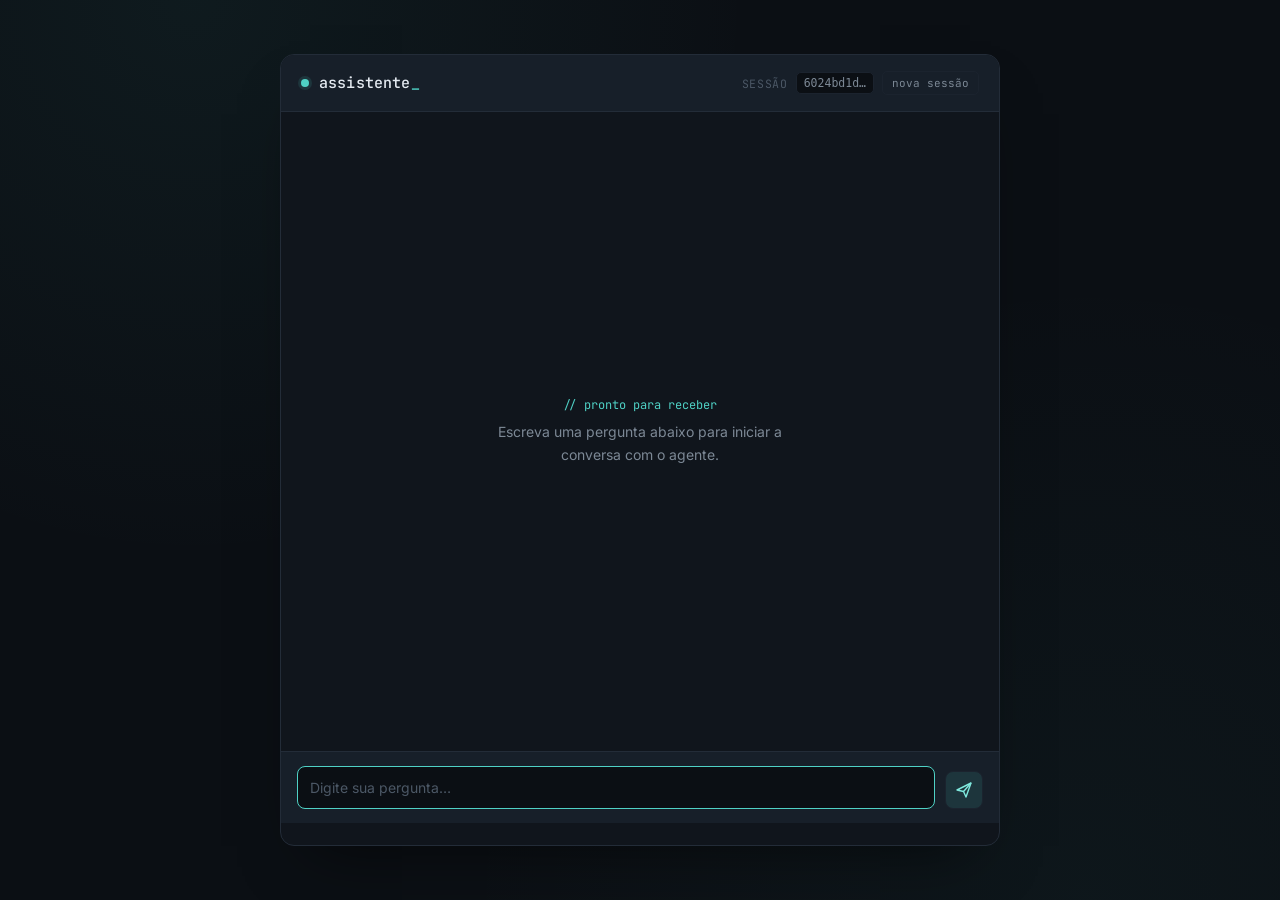
<file: frontend/index.html>
<!DOCTYPE html>
<html lang="pt-BR">
<head>
  <meta charset="UTF-8" />
  <meta name="viewport" content="width=device-width, initial-scale=1.0" />
  <title>console — assistente</title>
  <link rel="preconnect" href="https://fonts.googleapis.com">
  <link rel="preconnect" href="https://fonts.gstatic.com" crossorigin>
  <link href="https://fonts.googleapis.com/css2?family=JetBrains+Mono:wght@400;500;600&family=Inter:wght@400;500;600&display=swap" rel="stylesheet">
  <link rel="stylesheet" href="style.css" />
</head>
<body>

  <div class="console">

    <header class="console__header">
      <div class="header__identity">
        <span class="header__dot" id="status-dot" aria-hidden="true"></span>
        <h1 class="header__title">assistente<span class="header__cursor">_</span></h1>
      </div>
      <div class="header__meta">
        <span class="header__label">sessão</span>
        <code class="header__session" id="session-id">—</code>
        <button class="header__reset" id="reset-session" title="Iniciar nova sessão">nova sessão</button>
      </div>
    </header>

    <main class="console__thread" id="thread" aria-live="polite">
      <div class="thread__empty" id="thread-empty">
        <p class="empty__eyebrow">// pronto para receber</p>
        <p class="empty__text">Escreva uma pergunta abaixo para iniciar a conversa com o agente.</p>
      </div>
    </main>

    <form class="console__composer" id="composer" autocomplete="off">
      <textarea
        class="composer__input"
        id="pergunta"
        placeholder="Digite sua pergunta…"
        rows="1"
        required
      ></textarea>
      <button type="submit" class="composer__send" id="enviar" aria-label="Enviar pergunta">
        <svg width="18" height="18" viewBox="0 0 18 18" fill="none" xmlns="http://www.w3.org/2000/svg">
          <path d="M2 9L16 2L11 16L8.5 10.5L2 9Z" stroke="currentColor" stroke-width="1.4" stroke-linejoin="round"/>
          <path d="M8.5 10.5L16 2" stroke="currentColor" stroke-width="1.4" stroke-linejoin="round"/>
        </svg>
      </button>
    </form>

    <p class="console__hint" id="hint"></p>

  </div>

  <script src="app.js"></script>
</body>
</html>
</file>
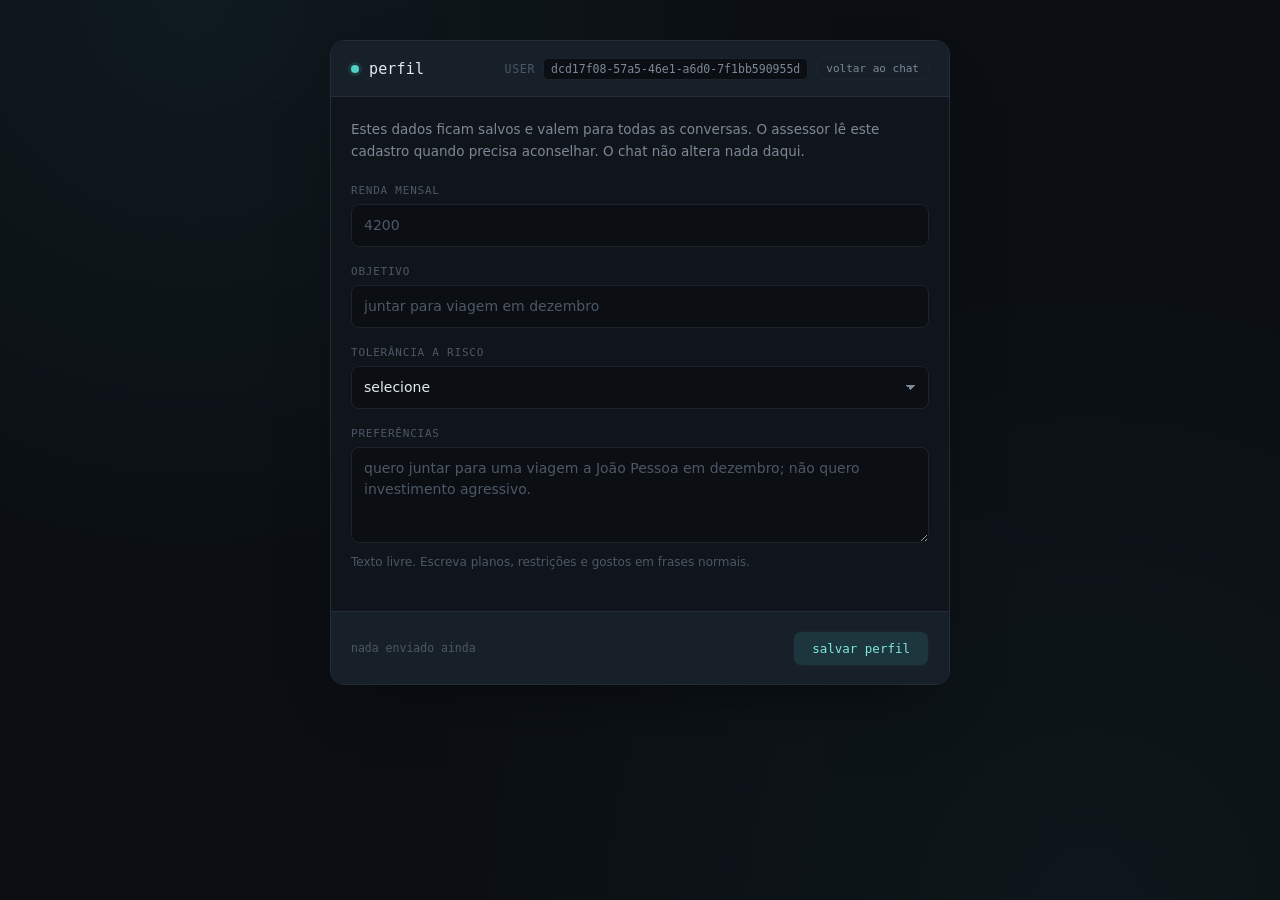
<file: frontend/perfil.html>
<!DOCTYPE html>
<html lang="pt-BR">
<head>
  <meta charset="UTF-8" />
  <meta name="viewport" content="width=device-width, initial-scale=1.0" />
  <title>assessor.ai — perfil</title>
  <link rel="stylesheet" href="perfil.css" />
</head>
<body>

  <main class="sheet">
    <header class="sheet__header">
      <div class="sheet__identity">
        <span class="sheet__dot"></span>
        <h1 class="sheet__title">perfil</h1>
      </div>
      <div class="sheet__meta">
        <span class="sheet__label">user</span>
        <span class="sheet__user" id="user-badge">—</span>
        <a class="sheet__back" href="index.html">voltar ao chat</a>
      </div>
    </header>

    <div class="sheet__body">
      <p class="sheet__intro">
        Estes dados ficam salvos e valem para todas as conversas. O assessor lê
        este cadastro quando precisa aconselhar. O chat não altera nada daqui.
      </p>

      <!-- Os names abaixo são o contrato com a API. Não renomeie. -->
      <div class="field">
        <label class="field__label" for="renda_mensal">renda mensal</label>
        <input
          class="field__control"
          type="number"
          id="renda_mensal"
          name="renda_mensal"
          min="0"
          step="0.01"
          placeholder="4200"
        />
      </div>

      <div class="field">
        <label class="field__label" for="objetivo">objetivo</label>
        <input
          class="field__control"
          type="text"
          id="objetivo"
          name="objetivo"
          maxlength="120"
          placeholder="juntar para viagem em dezembro"
        />
      </div>

      <div class="field">
        <label class="field__label" for="tolerancia_risco">tolerância a risco</label>
        <select class="field__select" id="tolerancia_risco" name="tolerancia_risco">
          <option value="">selecione</option>
          <option value="baixa">baixa</option>
          <option value="media">media</option>
          <option value="alta">alta</option>
        </select>
      </div>

      <div class="field">
        <label class="field__label" for="preferencias">preferências</label>
        <textarea
          class="field__area"
          id="preferencias"
          name="preferencias"
          placeholder="quero juntar para uma viagem a João Pessoa em dezembro; não quero investimento agressivo."
        ></textarea>
        <span class="field__hint">
          Texto livre. Escreva planos, restrições e gostos em frases normais.
        </span>
      </div>
    </div>

    <footer class="sheet__footer">
      <p class="sheet__status" id="status">nada enviado ainda</p>
      <button class="sheet__submit" id="submit" type="button">salvar perfil</button>
    </footer>
  </main>

  <section class="echo" id="echo" hidden>
    <p class="echo__label">resposta da api</p>
    <pre class="echo__body" id="echo-body"></pre>
  </section>

  <script src="perfil.js"></script>
</body>
</html>
</file>
<file: frontend/style.css>
/* ====================================================
   Tokens
   ==================================================== */
:root {
  --bg: #0b0f14;
  --panel: #10151c;
  --panel-alt: #171f29;
  --border: #232c38;
  --border-soft: #1b232e;

  --text: #e4eaf1;
  --text-muted: #7c8895;
  --text-faint: #4c5866;

  --accent: #4fd1c5;
  --accent-soft: rgba(79, 209, 197, 0.12);
  --accent-strong: #7ee8dd;

  --user-bubble: #1c2b30;
  --user-border: #2a4a48;

  --error: #f97066;

  --font-mono: 'JetBrains Mono', ui-monospace, SFMono-Regular, Menlo, monospace;
  --font-sans: 'Inter', system-ui, -apple-system, sans-serif;

  --radius: 10px;
}

* { box-sizing: border-box; }

html, body {
  height: 100%;
  margin: 0;
}

body {
  background: var(--bg);
  background-image:
    radial-gradient(circle at 15% 0%, rgba(79, 209, 197, 0.06), transparent 40%),
    radial-gradient(circle at 85% 100%, rgba(79, 209, 197, 0.04), transparent 45%);
  color: var(--text);
  font-family: var(--font-sans);
  display: flex;
  align-items: center;
  justify-content: center;
  padding: 24px;
}

::selection {
  background: var(--accent-soft);
  color: var(--accent-strong);
}

/* ====================================================
   Layout — console
   ==================================================== */
.console {
  width: 100%;
  max-width: 720px;
  height: min(88vh, 820px);
  background: var(--panel);
  border: 1px solid var(--border);
  border-radius: 14px;
  display: flex;
  flex-direction: column;
  overflow: hidden;
  box-shadow: 0 30px 60px -30px rgba(0, 0, 0, 0.6);
}

/* ---- header ---- */
.console__header {
  display: flex;
  align-items: center;
  justify-content: space-between;
  padding: 16px 20px;
  border-bottom: 1px solid var(--border);
  background: var(--panel-alt);
  flex-shrink: 0;
}

.header__identity {
  display: flex;
  align-items: center;
  gap: 10px;
}

.header__dot {
  width: 8px;
  height: 8px;
  border-radius: 50%;
  background: var(--accent);
  box-shadow: 0 0 0 3px var(--accent-soft);
  flex-shrink: 0;
}

.header__dot.is-offline {
  background: var(--error);
  box-shadow: 0 0 0 3px rgba(249, 112, 102, 0.15);
}

.header__title {
  font-family: var(--font-mono);
  font-size: 15px;
  font-weight: 500;
  margin: 0;
  color: var(--text);
  letter-spacing: 0.01em;
}

.header__cursor {
  color: var(--accent);
  animation: blink 1.1s step-end infinite;
}

@keyframes blink {
  0%, 45% { opacity: 1; }
  50%, 100% { opacity: 0; }
}

.header__meta {
  display: flex;
  align-items: center;
  gap: 8px;
  font-family: var(--font-mono);
  font-size: 11.5px;
}

.header__label {
  color: var(--text-faint);
  text-transform: uppercase;
  letter-spacing: 0.06em;
}

.header__session {
  color: var(--text-muted);
  background: var(--bg);
  border: 1px solid var(--border-soft);
  padding: 3px 7px;
  border-radius: 5px;
}

.header__reset {
  font-family: var(--font-mono);
  font-size: 11px;
  color: var(--text-muted);
  background: transparent;
  border: 1px solid var(--border-soft);
  border-radius: 5px;
  padding: 4px 9px;
  cursor: pointer;
  transition: border-color 0.15s, color 0.15s;
}

.header__reset:hover {
  border-color: var(--accent);
  color: var(--accent-strong);
}

/* ---- thread ---- */
.console__thread {
  flex: 1;
  overflow-y: auto;
  padding: 22px 20px;
  display: flex;
  flex-direction: column;
  gap: 16px;
}

.console__thread::-webkit-scrollbar { width: 8px; }
.console__thread::-webkit-scrollbar-thumb {
  background: var(--border);
  border-radius: 8px;
}

.thread__empty {
  margin: auto;
  text-align: center;
  max-width: 320px;
}

.empty__eyebrow {
  font-family: var(--font-mono);
  font-size: 12px;
  color: var(--accent);
  margin: 0 0 8px;
}

.empty__text {
  color: var(--text-muted);
  font-size: 14px;
  line-height: 1.6;
  margin: 0;
}

/* ---- messages ---- */
.message {
  display: flex;
  flex-direction: column;
  max-width: 82%;
  animation: rise 0.25s ease;
}

@keyframes rise {
  from { opacity: 0; transform: translateY(6px); }
  to { opacity: 1; transform: translateY(0); }
}

.message--user {
  align-self: flex-end;
  align-items: flex-end;
}

.message--assistant {
  align-self: flex-start;
  align-items: flex-start;
}

.message__label {
  font-family: var(--font-mono);
  font-size: 10.5px;
  color: var(--text-faint);
  text-transform: uppercase;
  letter-spacing: 0.07em;
  margin-bottom: 5px;
  padding: 0 2px;
}

.message__bubble {
  padding: 11px 14px;
  border-radius: var(--radius);
  font-size: 14.5px;
  line-height: 1.55;
  white-space: pre-wrap;
  word-break: break-word;
}

.message--user .message__bubble {
  background: var(--user-bubble);
  border: 1px solid var(--user-border);
  color: var(--text);
  border-bottom-right-radius: 3px;
}

.message--assistant .message__bubble {
  background: var(--panel-alt);
  border: 1px solid var(--border);
  color: var(--text);
  border-bottom-left-radius: 3px;
}

.message--error .message__bubble {
  background: rgba(249, 112, 102, 0.08);
  border-color: rgba(249, 112, 102, 0.3);
  color: #ffb4ad;
}

.message__agents {
  display: flex;
  flex-wrap: wrap;
  gap: 6px;
  margin-top: 7px;
  padding: 0 2px;
}

.agent-tag {
  font-family: var(--font-mono);
  font-size: 10px;
  color: var(--accent-strong);
  background: var(--accent-soft);
  border: 1px solid rgba(79, 209, 197, 0.25);
  padding: 2.5px 7px;
  border-radius: 4px;
  letter-spacing: 0.02em;
}

/* ---- typing indicator ---- */
.typing {
  display: inline-flex;
  gap: 4px;
  padding: 4px 2px;
}

.typing span {
  width: 5px;
  height: 5px;
  border-radius: 50%;
  background: var(--text-muted);
  animation: bounce 1.2s infinite ease-in-out;
}

.typing span:nth-child(2) { animation-delay: 0.15s; }
.typing span:nth-child(3) { animation-delay: 0.3s; }

@keyframes bounce {
  0%, 60%, 100% { transform: translateY(0); opacity: 0.4; }
  30% { transform: translateY(-4px); opacity: 1; }
}

/* ---- composer ---- */
.console__composer {
  display: flex;
  align-items: flex-end;
  gap: 10px;
  padding: 14px 16px;
  border-top: 1px solid var(--border);
  background: var(--panel-alt);
  flex-shrink: 0;
}

.composer__input {
  flex: 1;
  resize: none;
  max-height: 140px;
  background: var(--bg);
  border: 1px solid var(--border-soft);
  border-radius: 8px;
  color: var(--text);
  font-family: var(--font-sans);
  font-size: 14px;
  padding: 10px 12px;
  line-height: 1.5;
  transition: border-color 0.15s;
}

.composer__input:focus {
  outline: none;
  border-color: var(--accent);
}

.composer__input::placeholder {
  color: var(--text-faint);
}

.composer__send {
  flex-shrink: 0;
  width: 38px;
  height: 38px;
  border-radius: 8px;
  border: 1px solid var(--border-soft);
  background: var(--accent-soft);
  color: var(--accent-strong);
  cursor: pointer;
  display: flex;
  align-items: center;
  justify-content: center;
  transition: background 0.15s, border-color 0.15s, transform 0.1s;
}

.composer__send:hover:not(:disabled) {
  background: var(--accent);
  color: var(--bg);
  border-color: var(--accent);
}

.composer__send:active:not(:disabled) {
  transform: scale(0.95);
}

.composer__send:disabled {
  opacity: 0.4;
  cursor: not-allowed;
}

.console__hint {
  font-family: var(--font-mono);
  font-size: 10.5px;
  color: var(--text-faint);
  text-align: center;
  margin: 0;
  padding: 8px 0 14px;
}

.console__hint.is-error {
  color: var(--error);
}

/* ---- accessibility ---- */
:focus-visible {
  outline: 2px solid var(--accent);
  outline-offset: 2px;
}

@media (prefers-reduced-motion: reduce) {
  * { animation: none !important; transition: none !important; }
}

/* ---- mobile ---- */
@media (max-width: 560px) {
  body { padding: 0; }
  .console {
    height: 100vh;
    max-width: 100%;
    border-radius: 0;
    border: none;
  }
  .message { max-width: 90%; }
}
</file>
<file: frontend/perfil.css>
/* ====================================================
   Tela Perfil — reaproveita os tokens do chat.
   Os tokens vivem em style.css; este arquivo só acrescenta
   o que a tela de formulário precisa.
   ==================================================== */
@import url('style.css');

/* style.css centraliza o body com height:100%. O formulário é mais
   alto que o console do chat, então liberamos rolagem aqui. */
html, body {
  height: auto;
  min-height: 100%;
}

body {
  align-items: flex-start;
  padding: 40px 24px;
}

.sheet {
  width: 100%;
  max-width: 620px;
  margin: 0 auto;
  background: var(--panel);
  border: 1px solid var(--border);
  border-radius: 14px;
  overflow: hidden;
  box-shadow: 0 30px 60px -30px rgba(0, 0, 0, 0.6);
}

/* ---- header ---- */
.sheet__header {
  display: flex;
  align-items: center;
  justify-content: space-between;
  gap: 12px;
  padding: 16px 20px;
  border-bottom: 1px solid var(--border);
  background: var(--panel-alt);
}

.sheet__identity {
  display: flex;
  align-items: center;
  gap: 10px;
}

.sheet__dot {
  width: 8px;
  height: 8px;
  border-radius: 50%;
  background: var(--accent);
  box-shadow: 0 0 0 3px var(--accent-soft);
  flex-shrink: 0;
}

.sheet__title {
  font-family: var(--font-mono);
  font-size: 15px;
  font-weight: 500;
  margin: 0;
  letter-spacing: 0.01em;
}

.sheet__meta {
  display: flex;
  align-items: center;
  gap: 8px;
  font-family: var(--font-mono);
  font-size: 11.5px;
}

.sheet__label {
  color: var(--text-faint);
  text-transform: uppercase;
  letter-spacing: 0.06em;
}

.sheet__user {
  color: var(--text-muted);
  background: var(--bg);
  border: 1px solid var(--border-soft);
  padding: 3px 7px;
  border-radius: 5px;
}

.sheet__back {
  font-family: var(--font-mono);
  font-size: 11px;
  color: var(--text-muted);
  text-decoration: none;
  border: 1px solid var(--border-soft);
  border-radius: 5px;
  padding: 4px 9px;
  transition: border-color 0.15s, color 0.15s;
}

.sheet__back:hover {
  border-color: var(--accent);
  color: var(--accent-strong);
}

/* ---- corpo ---- */
.sheet__body {
  padding: 22px 20px 4px;
}

.sheet__intro {
  color: var(--text-muted);
  font-size: 13.5px;
  line-height: 1.6;
  margin: 0 0 22px;
}

.field {
  margin-bottom: 18px;
}

.field__label {
  display: block;
  font-family: var(--font-mono);
  font-size: 11px;
  color: var(--text-faint);
  text-transform: uppercase;
  letter-spacing: 0.07em;
  margin-bottom: 7px;
}

.field__hint {
  display: block;
  font-size: 12px;
  color: var(--text-faint);
  margin-top: 6px;
  line-height: 1.5;
}

.field__control,
.field__area,
.field__select {
  width: 100%;
  background: var(--bg);
  border: 1px solid var(--border-soft);
  border-radius: 8px;
  color: var(--text);
  font-family: var(--font-sans);
  font-size: 14px;
  padding: 10px 12px;
  line-height: 1.5;
  transition: border-color 0.15s;
}

.field__control:focus,
.field__area:focus,
.field__select:focus {
  outline: none;
  border-color: var(--accent);
}

.field__control::placeholder,
.field__area::placeholder {
  color: var(--text-faint);
}

.field__area {
  resize: vertical;
  min-height: 96px;
}

.field__select {
  appearance: none;
  cursor: pointer;
  background-image: linear-gradient(45deg, transparent 50%, var(--text-muted) 50%),
                    linear-gradient(135deg, var(--text-muted) 50%, transparent 50%);
  background-position: calc(100% - 17px) 18px, calc(100% - 12px) 18px;
  background-size: 5px 5px, 5px 5px;
  background-repeat: no-repeat;
}

.field__select option {
  background: var(--panel-alt);
  color: var(--text);
}

.field__row {
  display: flex;
  gap: 14px;
}

.field__row > .field {
  flex: 1;
}

/* ---- rodapé ---- */
.sheet__footer {
  display: flex;
  align-items: center;
  justify-content: space-between;
  gap: 14px;
  padding: 16px 20px;
  border-top: 1px solid var(--border);
  background: var(--panel-alt);
  margin-top: 18px;
}

.sheet__status {
  font-family: var(--font-mono);
  font-size: 11.5px;
  color: var(--text-faint);
  line-height: 1.5;
  flex: 1;
}

.sheet__status.is-ok { color: var(--accent-strong); }
.sheet__status.is-error { color: var(--error); }

.sheet__submit {
  flex-shrink: 0;
  font-family: var(--font-mono);
  font-size: 12.5px;
  border-radius: 8px;
  border: 1px solid var(--border-soft);
  background: var(--accent-soft);
  color: var(--accent-strong);
  padding: 9px 18px;
  cursor: pointer;
  transition: background 0.15s, border-color 0.15s, transform 0.1s;
}

.sheet__submit:hover:not(:disabled) {
  background: var(--accent);
  color: var(--bg);
  border-color: var(--accent);
}

.sheet__submit:active:not(:disabled) { transform: scale(0.97); }

.sheet__submit:disabled {
  opacity: 0.4;
  cursor: not-allowed;
}

/* ---- eco do que a API devolveu ---- */
.echo {
  margin: 18px auto 0;
  width: 100%;
  max-width: 620px;
  background: var(--panel);
  border: 1px solid var(--border);
  border-radius: var(--radius);
  padding: 14px 16px;
}

.echo[hidden] { display: none; }

.echo__label {
  font-family: var(--font-mono);
  font-size: 10.5px;
  color: var(--text-faint);
  text-transform: uppercase;
  letter-spacing: 0.07em;
  margin: 0 0 8px;
}

.echo__body {
  font-family: var(--font-mono);
  font-size: 12px;
  color: var(--text-muted);
  white-space: pre-wrap;
  word-break: break-word;
  margin: 0;
  line-height: 1.6;
}

@media (max-width: 560px) {
  body { padding: 0; }
  .sheet {
    border-radius: 0;
    border-left: none;
    border-right: none;
  }
  .field__row { flex-direction: column; gap: 0; }
  .echo { border-radius: 0; border-left: none; border-right: none; }
}
</file>
